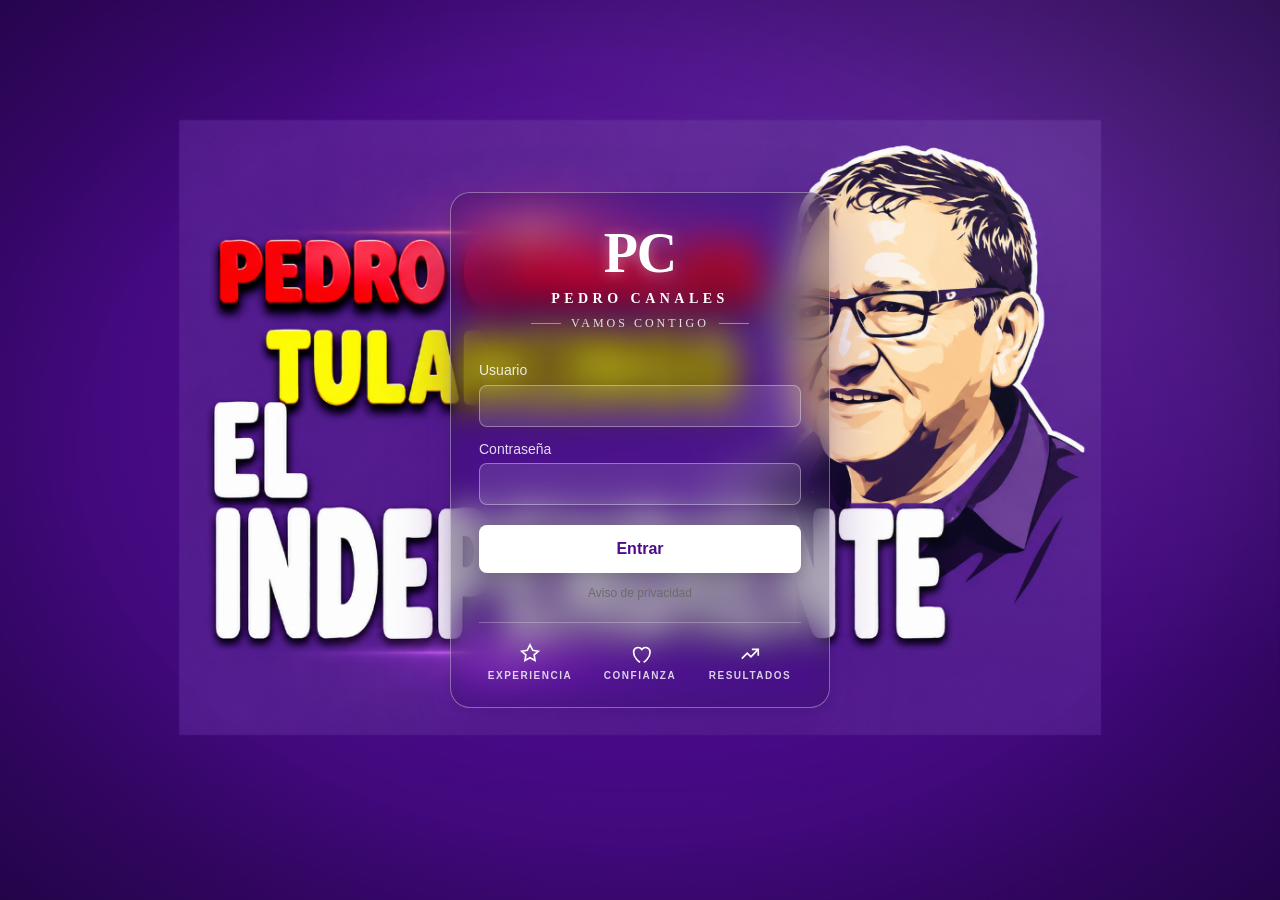
<file: index.html>
<!DOCTYPE html>
<html lang="es">
<head>
  <meta charset="UTF-8">
  <meta name="viewport" content="width=device-width, initial-scale=1.0">
  <meta name="theme-color" content="#4B0B8A">
  <link rel="manifest" href="manifest.webmanifest">
  <link rel="icon" type="image/svg+xml" href="assets/img/icon-192.svg">
  <link rel="apple-touch-icon" href="assets/img/icon-192.svg">
  <title>RBD — Iniciar sesión · Pedro Canales</title>
  <link rel="stylesheet" href="css/styles.css">
  <!-- Vista previa al compartir el link (WhatsApp / Facebook / Telegram) -->
  <meta property="og:type" content="website">
  <meta property="og:site_name" content="RBD Pedro Canales">
  <meta property="og:title" content="RBD — Pedro Canales · Tulancingo">
  <meta property="og:description" content="Registro Básico de Datos — Pedro Canales, El Independiente · Tulancingo de Bravo.">
  <meta property="og:image" content="https://marcorepositorioprueba.github.io/PedroCanalesRBD/assets/img/og-image.jpg">
  <meta property="og:url" content="https://marcorepositorioprueba.github.io/PedroCanalesRBD/">
  <meta name="twitter:card" content="summary_large_image">
  <meta name="twitter:title" content="RBD — Pedro Canales · Tulancingo">
  <meta name="twitter:image" content="https://marcorepositorioprueba.github.io/PedroCanalesRBD/assets/img/og-image.jpg">
</head>
<body class="login-body">
  <main class="login-card">
    <div class="login-brand">
      <div class="monogram">PC</div>
      <div class="name">Pedro Canales</div>
      <div class="tagline">Vamos Contigo</div>
    </div>
    <form id="frm-login">
      <label>Usuario
        <input type="text" id="usuario" autocomplete="username" required>
      </label>
      <label>Contraseña
        <input type="password" id="password" autocomplete="current-password" required>
      </label>
      <button type="submit" id="btn-login">Entrar</button>
      <div id="login-error" class="error" hidden></div>
    </form>
    <p style="text-align:center;font-size:12px;color:var(--muted);margin-top:12px;">
      <a href="aviso-privacidad.html" target="_blank" style="color:var(--muted);">Aviso de privacidad</a>
    </p>
    <div class="login-pillars">
      <div class="pillar">
        <svg width="22" height="22" viewBox="0 0 24 24" fill="none" stroke="currentColor" stroke-width="1.8">
          <path d="M12 2l3 6 6 1-4.5 4 1 6L12 16l-5.5 3 1-6L3 9l6-1z"/>
        </svg>
        Experiencia
      </div>
      <div class="pillar">
        <svg width="22" height="22" viewBox="0 0 24 24" fill="none" stroke="currentColor" stroke-width="1.8">
          <path d="M12 21s-7-4.5-7-11a5 5 0 0 1 9-3 5 5 0 0 1 9 3c0 6.5-7 11-7 11"/>
        </svg>
        Confianza
      </div>
      <div class="pillar">
        <svg width="22" height="22" viewBox="0 0 24 24" fill="none" stroke="currentColor" stroke-width="1.8">
          <polyline points="3 17 9 11 13 15 21 7"/>
          <polyline points="14 7 21 7 21 14"/>
        </svg>
        Resultados
      </div>
    </div>
  </main>

  <script src="js/config.js"></script>
  <script src="js/ui.js"></script>
  <script src="js/api.js"></script>
  <script src="js/auth.js"></script>
  <script>
    // Siempre mostrar el formulario. Si ya hay sesión, el usuario puede hacer logout desde la app.
    try {
      const raw = localStorage.getItem('pc_session_v1');
      if (raw) {
        const s = JSON.parse(raw);
        const tokenOk = s && s.token && /^[0-9a-f]{32}$/i.test(s.token);
        if (!tokenOk) {
          localStorage.removeItem('pc_session_v1');
        }
      }
    } catch (_) {
      localStorage.removeItem('pc_session_v1');
    }

    document.getElementById('frm-login').addEventListener('submit', async (e) => {
      e.preventDefault();
      const btn = document.getElementById('btn-login');
      const err = document.getElementById('login-error');
      err.hidden = true;
      UI.loading(btn, true);
      try {
        const u = document.getElementById('usuario').value.trim();
        const p = document.getElementById('password').value;
        await Auth.login(u, p);
        window.location.replace('app.html');
      } catch (ex) {
        err.textContent = ex.message;
        err.hidden = false;
      } finally {
        UI.loading(btn, false);
      }
    });

    // PWA: registrar service worker
    if ('serviceWorker' in navigator) {
      window.addEventListener('load', () => {
        navigator.serviceWorker.register('sw.js').catch(() => {});
      });
    }
  </script>
</body>
</html>
</file>
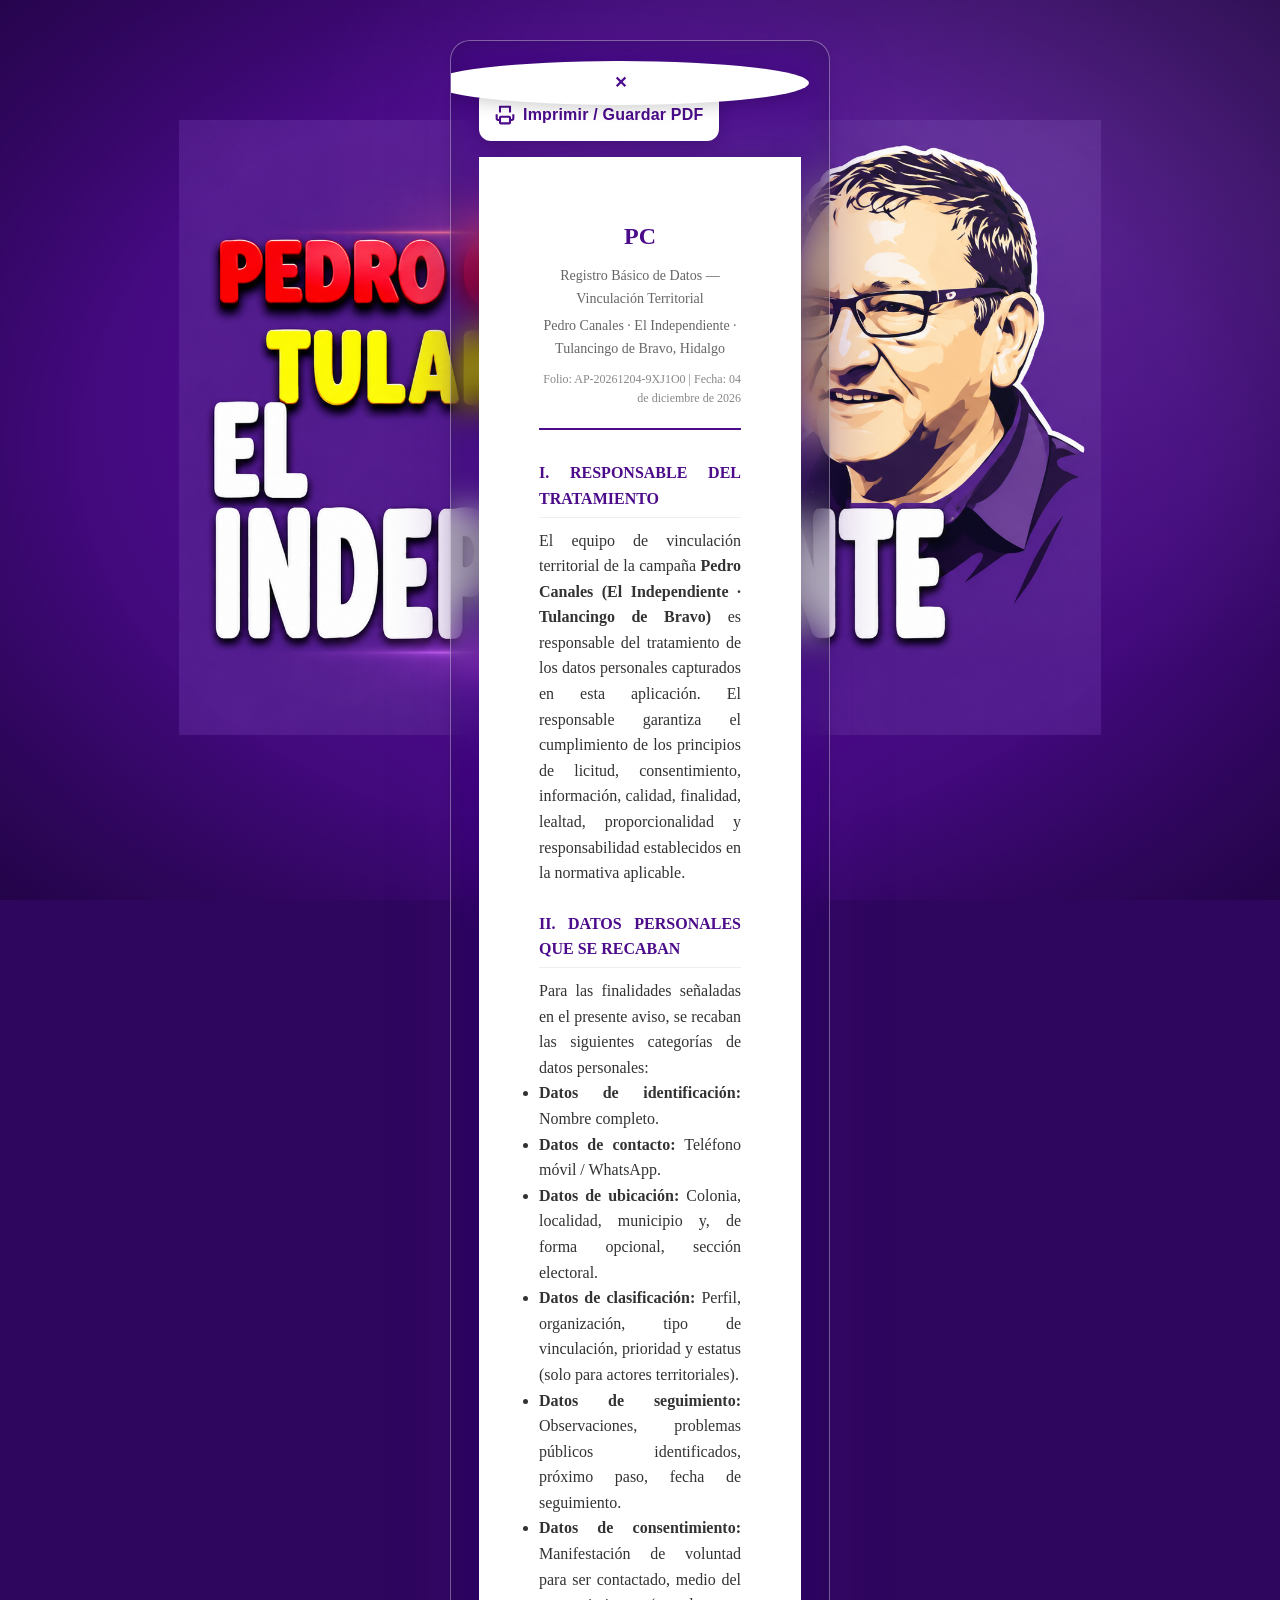
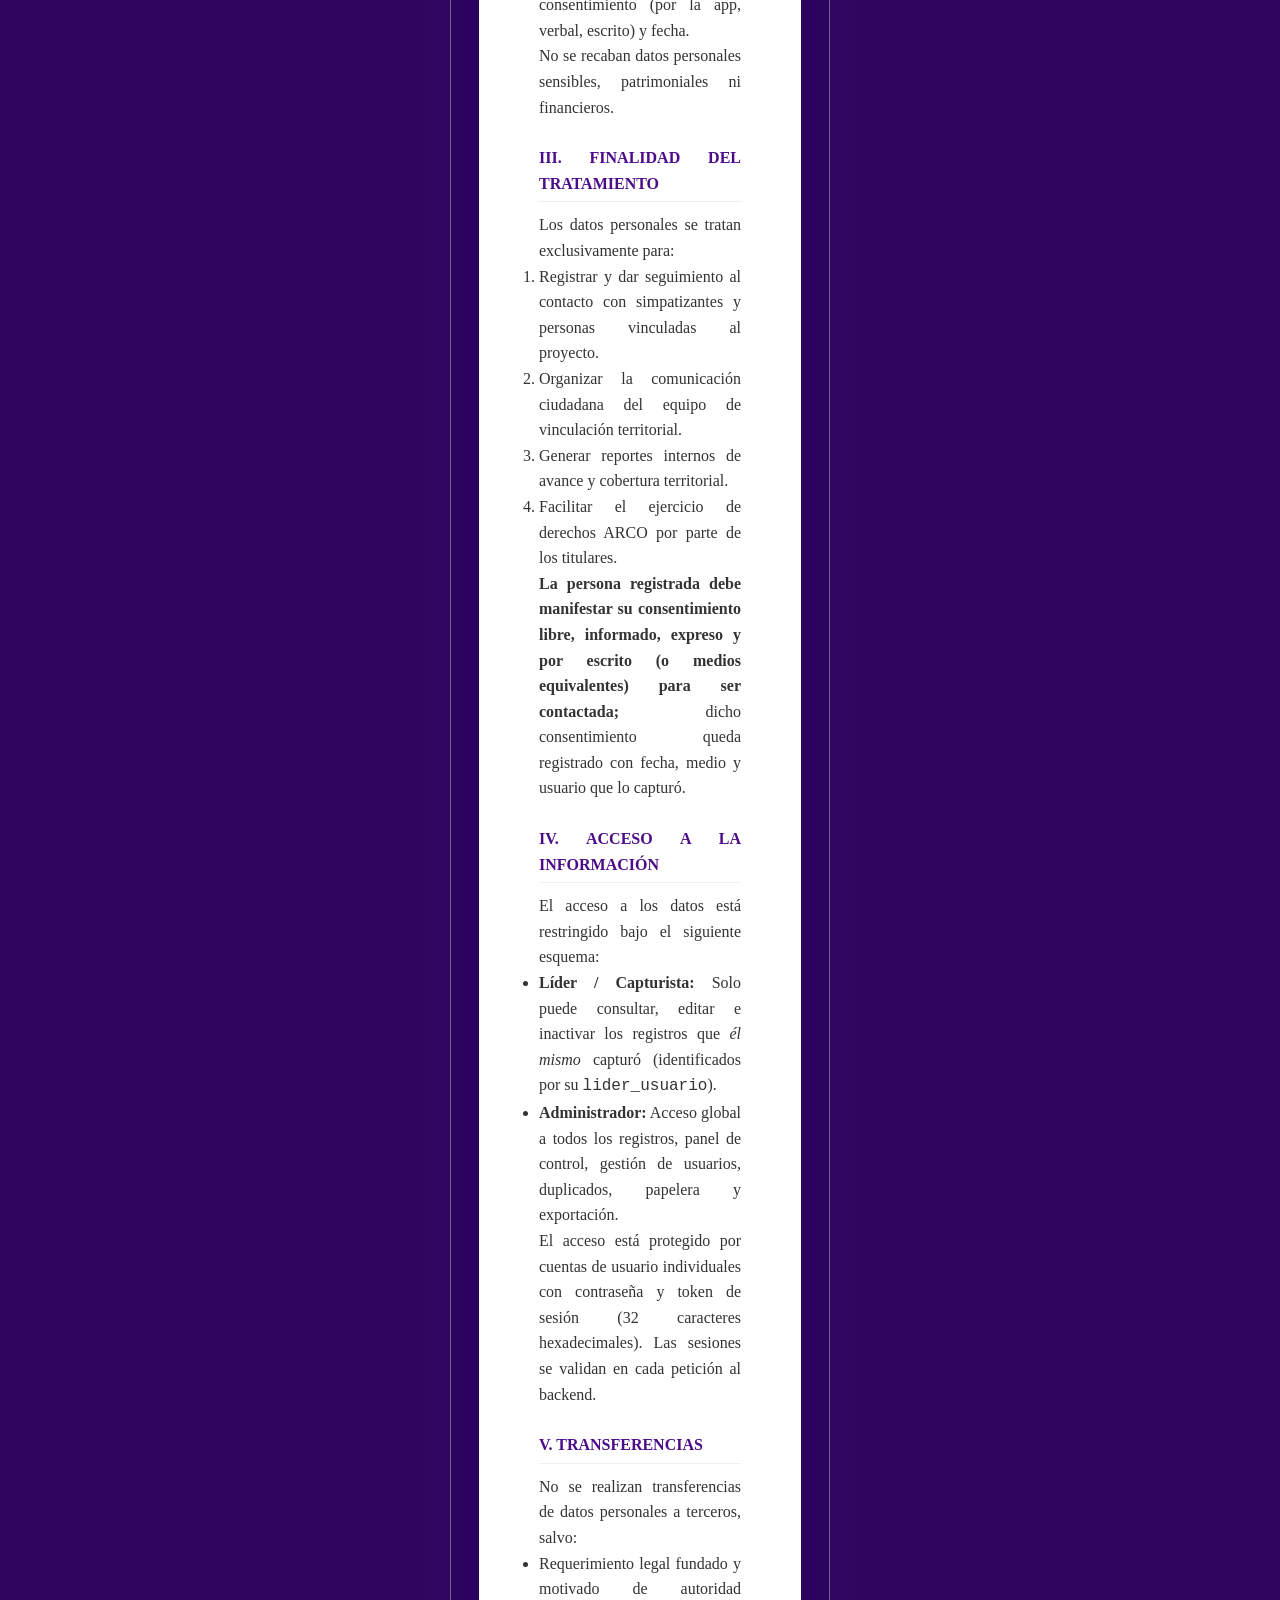
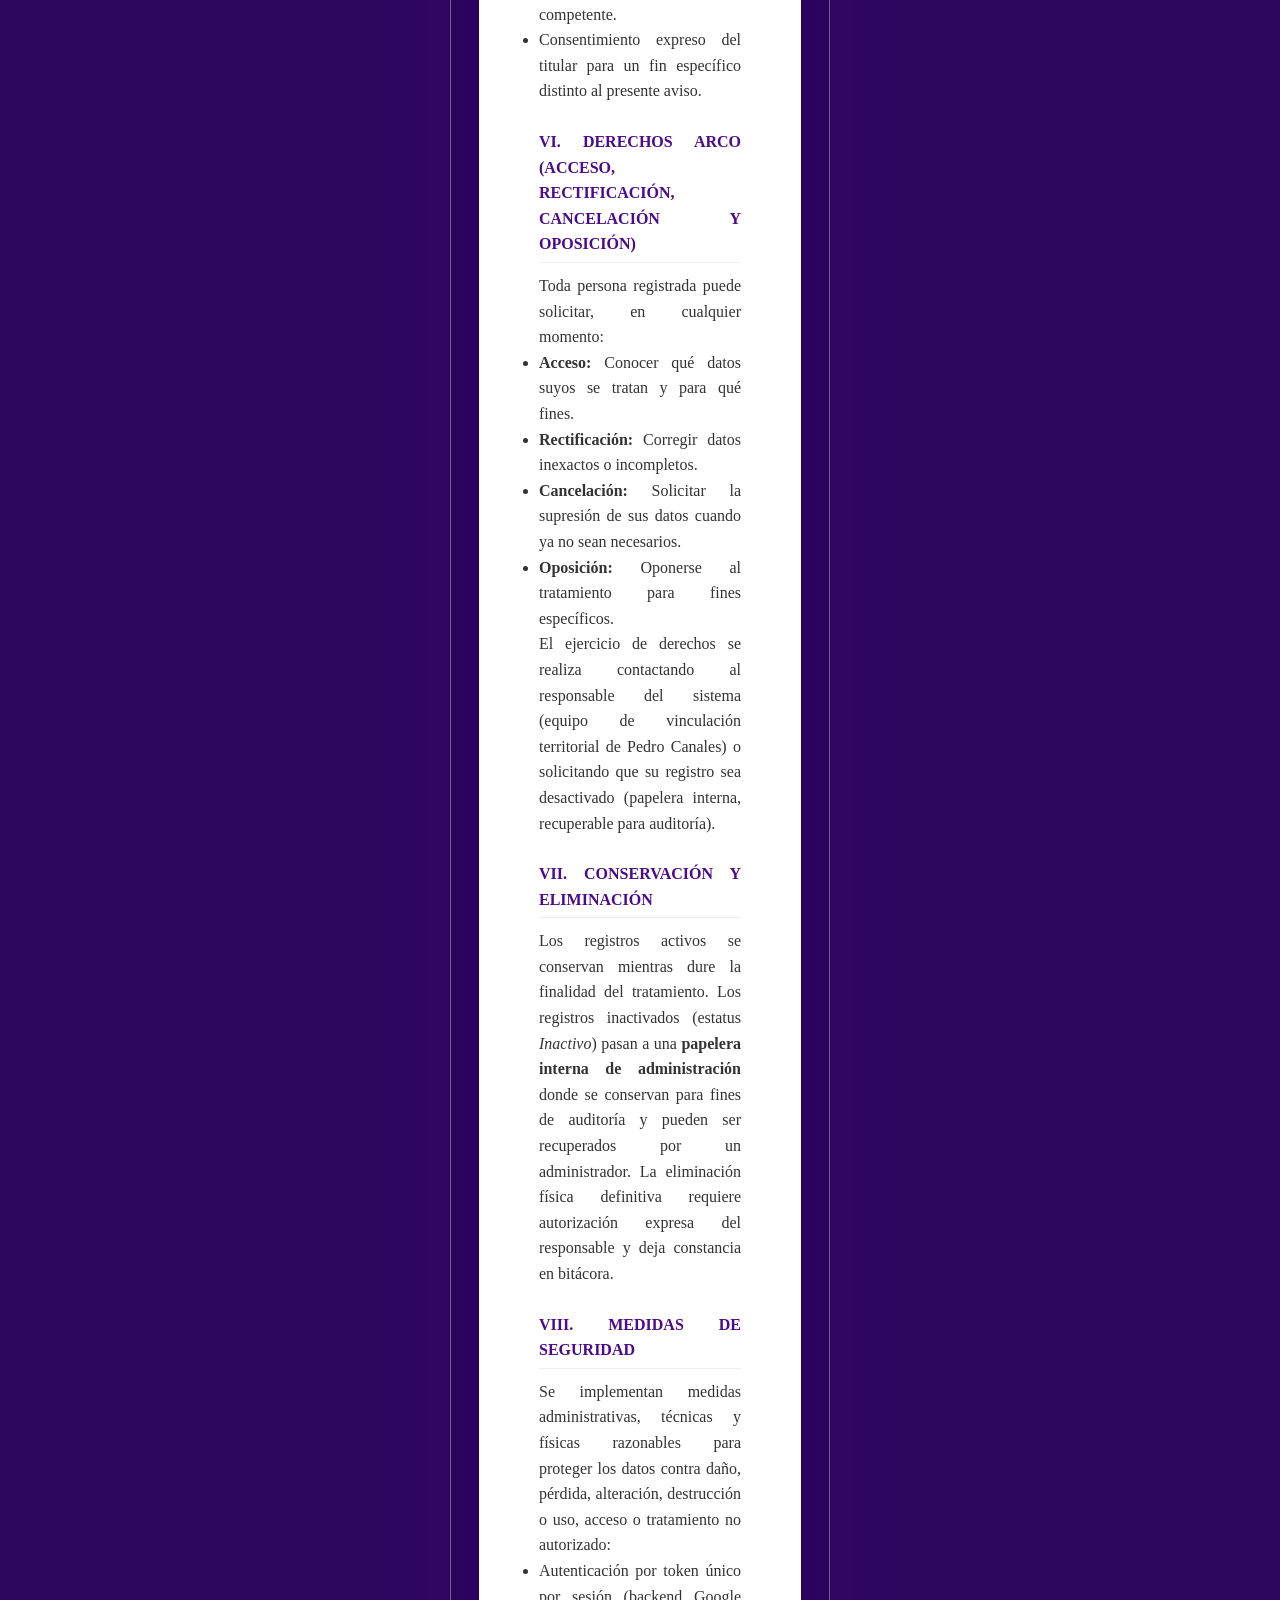
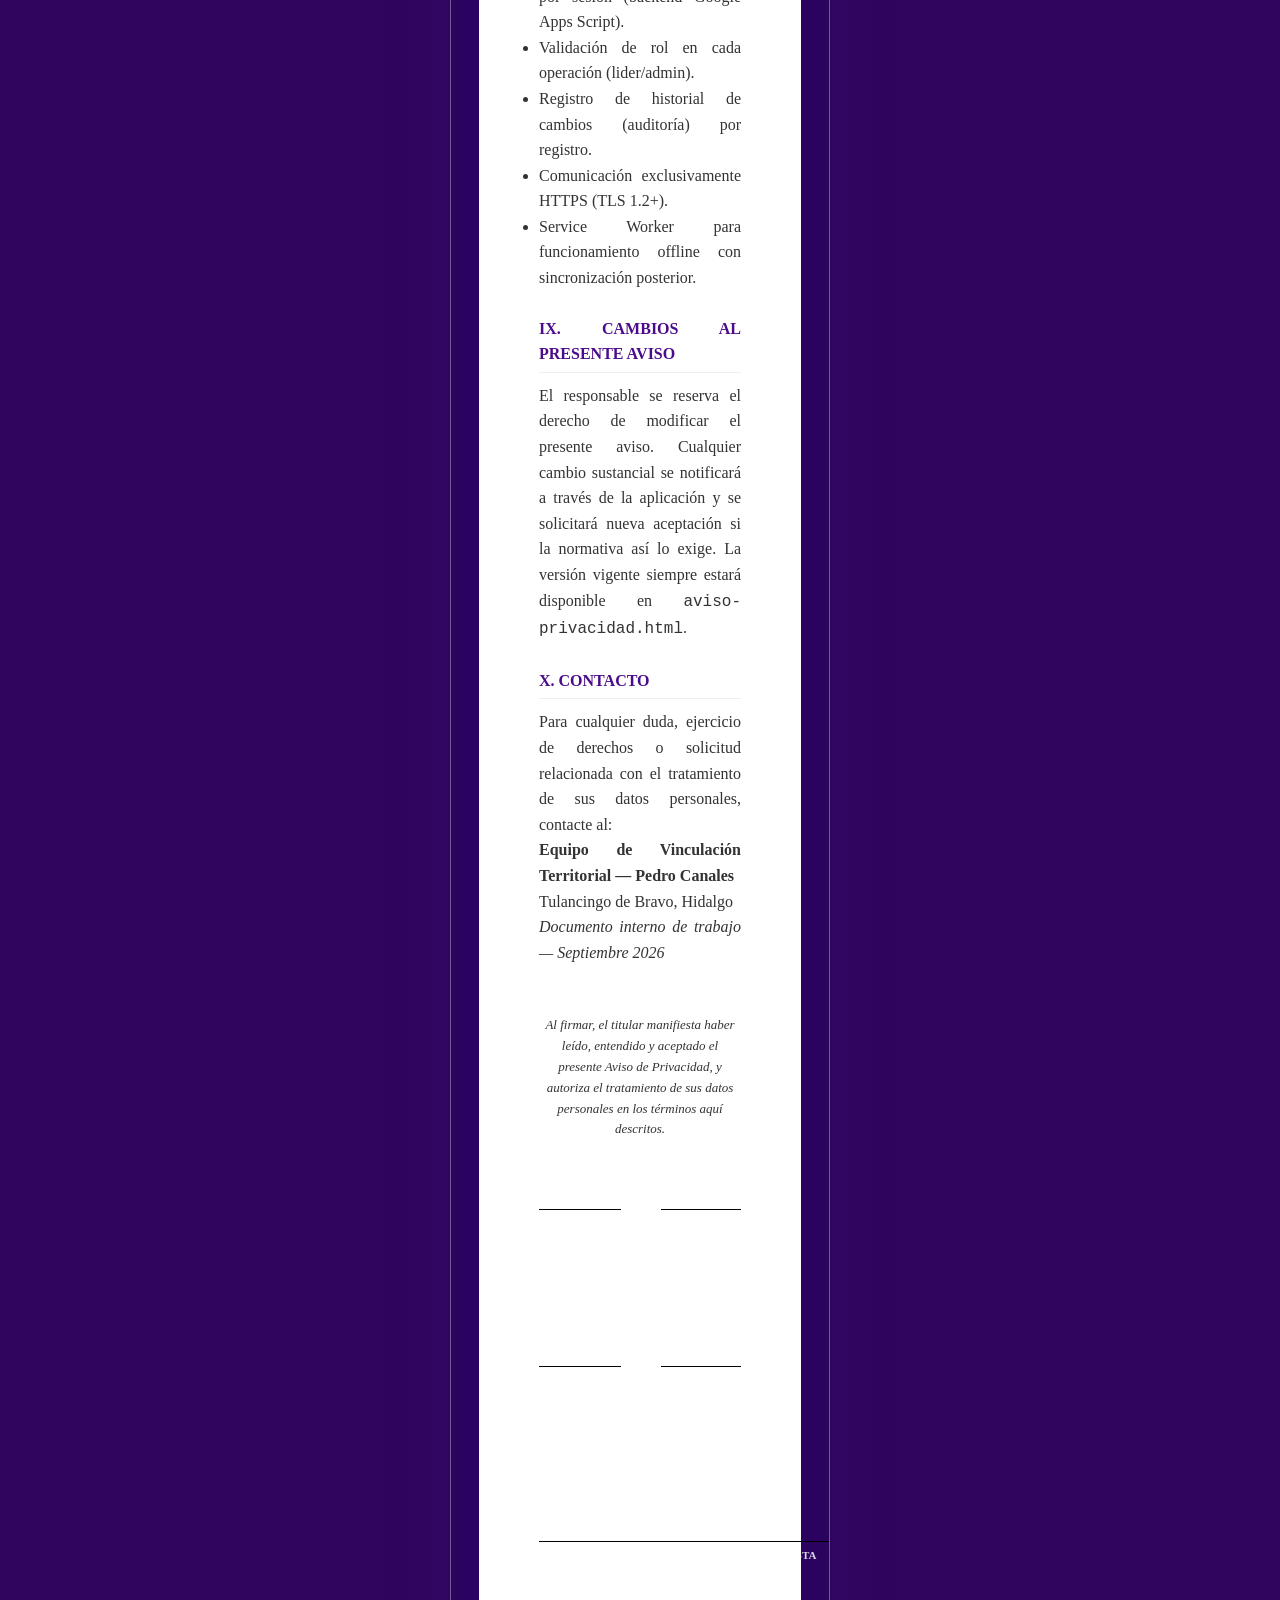
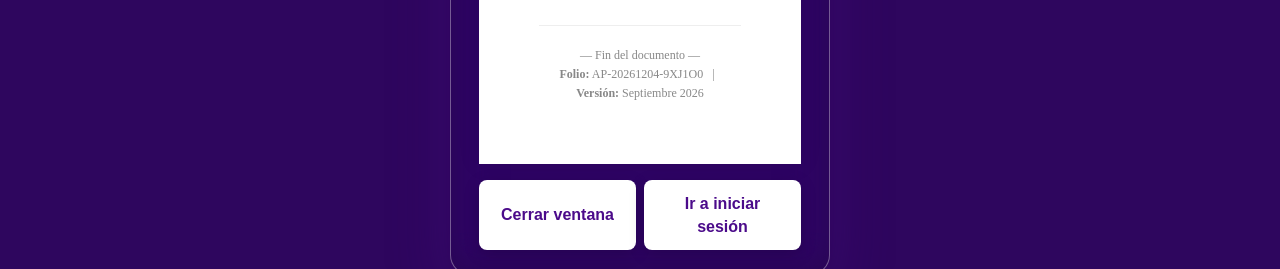
<file: aviso-privacidad.html>
<!DOCTYPE html>
<html lang="es">
<head>
  <meta charset="UTF-8">
  <meta name="viewport" content="width=device-width, initial-scale=1.0">
  <meta name="theme-color" content="#4B0B8A">
  <title>Aviso de Privacidad · RBD Pedro Canales</title>
  <link rel="icon" type="image/svg+xml" href="assets/img/icon-192.svg">
  <link rel="stylesheet" href="css/styles.css">
</head>
<body class="login-body">
  <main class="login-card" style="max-width:720px; position: relative;">
    <button type="button" class="btn-close-sheet" onclick="window.close()" title="Cerrar ventana">✕</button>
    <div class="no-print" style="text-align:right;margin-bottom:16px;">
      <button type="button" id="btn-imprimir-aviso" class="btn-primary-lg" style="width:auto;min-width:200px;">
        <svg viewBox="0 0 24 24" fill="none" stroke="currentColor" stroke-width="2.5" width="20" height="20"><path d="M6 9V2h12v7"/><path d="M6 18H4a2 2 0 0 1-2-2v-5"/><path d="M18 18h2a2 2 0 0 0 2-2v-5"/><rect x="6" y="14" width="12" height="8" rx="1"/></svg>
        <span>Imprimir / Guardar PDF</span>
      </button>
    </div>

    <article class="carta-formal" aria-label="Aviso de Privacidad - Versión para impresión">
      <!-- MEMBRETE -->
      <header class="carta-membrete">
        <div class="logo">PC</div>
        <h1>AVISO DE PRIVACIDAD</h1>
        <p class="membrete-sub">Registro Básico de Datos — Vinculación Territorial</p>
        <p class="membrete-sub">Pedro Canales · El Independiente · Tulancingo de Bravo, Hidalgo</p>
        <div class="folio-fecha" id="folio-fecha"></div>
      </header>

      <!-- CUERPO CON NUMERACIÓN ROMANA -->
      <div class="carta-cuerpo">
        <section>
          <h2>I. RESPONSABLE DEL TRATAMIENTO</h2>
          <p>El equipo de vinculación territorial de la campaña <strong>Pedro Canales (El Independiente · Tulancingo de Bravo)</strong> es responsable del tratamiento de los datos personales capturados en esta aplicación. El responsable garantiza el cumplimiento de los principios de licitud, consentimiento, información, calidad, finalidad, lealtad, proporcionalidad y responsabilidad establecidos en la normativa aplicable.</p>
        </section>

        <section>
          <h2>II. DATOS PERSONALES QUE SE RECABAN</h2>
          <p>Para las finalidades señaladas en el presente aviso, se recaban las siguientes categorías de datos personales:</p>
          <ul>
            <li><strong>Datos de identificación:</strong> Nombre completo.</li>
            <li><strong>Datos de contacto:</strong> Teléfono móvil / WhatsApp.</li>
            <li><strong>Datos de ubicación:</strong> Colonia, localidad, municipio y, de forma opcional, sección electoral.</li>
            <li><strong>Datos de clasificación:</strong> Perfil, organización, tipo de vinculación, prioridad y estatus (solo para actores territoriales).</li>
            <li><strong>Datos de seguimiento:</strong> Observaciones, problemas públicos identificados, próximo paso, fecha de seguimiento.</li>
            <li><strong>Datos de consentimiento:</strong> Manifestación de voluntad para ser contactado, medio del consentimiento (por la app, verbal, escrito) y fecha.</li>
          </ul>
          <p>No se recaban datos personales sensibles, patrimoniales ni financieros.</p>
        </section>

        <section>
          <h2>III. FINALIDAD DEL TRATAMIENTO</h2>
          <p>Los datos personales se tratan exclusivamente para:</p>
          <ol>
            <li>Registrar y dar seguimiento al contacto con simpatizantes y personas vinculadas al proyecto.</li>
            <li>Organizar la comunicación ciudadana del equipo de vinculación territorial.</li>
            <li>Generar reportes internos de avance y cobertura territorial.</li>
            <li>Facilitar el ejercicio de derechos ARCO por parte de los titulares.</li>
          </ol>
          <p><strong>La persona registrada debe manifestar su consentimiento libre, informado, expreso y por escrito (o medios equivalentes) para ser contactada;</strong> dicho consentimiento queda registrado con fecha, medio y usuario que lo capturó.</p>
        </section>

        <section>
          <h2>IV. ACCESO A LA INFORMACIÓN</h2>
          <p>El acceso a los datos está restringido bajo el siguiente esquema:</p>
          <ul>
            <li><strong>Líder / Capturista:</strong> Solo puede consultar, editar e inactivar los registros que <em>él mismo</em> capturó (identificados por su <code>lider_usuario</code>).</li>
            <li><strong>Administrador:</strong> Acceso global a todos los registros, panel de control, gestión de usuarios, duplicados, papelera y exportación.</li>
          </ul>
          <p>El acceso está protegido por cuentas de usuario individuales con contraseña y token de sesión (32 caracteres hexadecimales). Las sesiones se validan en cada petición al backend.</p>
        </section>

        <section>
          <h2>V. TRANSFERENCIAS</h2>
          <p>No se realizan transferencias de datos personales a terceros, salvo:</p>
          <ul>
            <li>Requerimiento legal fundado y motivado de autoridad competente.</li>
            <li>Consentimiento expreso del titular para un fin específico distinto al presente aviso.</li>
          </ul>
        </section>
        <div class="page-break"></div>
        <section>
          <h2>VI. DERECHOS ARCO (ACCESO, RECTIFICACIÓN, CANCELACIÓN Y OPOSICIÓN)</h2>
          <p>Toda persona registrada puede solicitar, en cualquier momento:</p>
          <ul>
            <li><strong>Acceso:</strong> Conocer qué datos suyos se tratan y para qué fines.</li>
            <li><strong>Rectificación:</strong> Corregir datos inexactos o incompletos.</li>
            <li><strong>Cancelación:</strong> Solicitar la supresión de sus datos cuando ya no sean necesarios.</li>
            <li><strong>Oposición:</strong> Oponerse al tratamiento para fines específicos.</li>
          </ul>
          <p>El ejercicio de derechos se realiza contactando al responsable del sistema (equipo de vinculación territorial de Pedro Canales) o solicitando que su registro sea desactivado (papelera interna, recuperable para auditoría).</p>
        </section>

        <section>
          <h2>VII. CONSERVACIÓN Y ELIMINACIÓN</h2>
          <p>Los registros activos se conservan mientras dure la finalidad del tratamiento. Los registros inactivados (estatus <em>Inactivo</em>) pasan a una <strong>papelera interna de administración</strong> donde se conservan para fines de auditoría y pueden ser recuperados por un administrador. La eliminación física definitiva requiere autorización expresa del responsable y deja constancia en bitácora.</p>
        </section>

        <section>
          <h2>VIII. MEDIDAS DE SEGURIDAD</h2>
          <p>Se implementan medidas administrativas, técnicas y físicas razonables para proteger los datos contra daño, pérdida, alteración, destrucción o uso, acceso o tratamiento no autorizado:</p>
          <ul>
            <li>Autenticación por token único por sesión (backend Google Apps Script).</li>
            <li>Validación de rol en cada operación (lider/admin).</li>
            <li>Registro de historial de cambios (auditoría) por registro.</li>
            <li>Comunicación exclusivamente HTTPS (TLS 1.2+).</li>
            <li>Service Worker para funcionamiento offline con sincronización posterior.</li>
          </ul>
        </section>

        <section>
          <h2>IX. CAMBIOS AL PRESENTE AVISO</h2>
          <p>El responsable se reserva el derecho de modificar el presente aviso. Cualquier cambio sustancial se notificará a través de la aplicación y se solicitará nueva aceptación si la normativa así lo exige. La versión vigente siempre estará disponible en <code>aviso-privacidad.html</code>.</p>
        </section>

        <section>
          <h2>X. CONTACTO</h2>
          <p>Para cualquier duda, ejercicio de derechos o solicitud relacionada con el tratamiento de sus datos personales, contacte al:</p>
          <p><strong>Equipo de Vinculación Territorial — Pedro Canales</strong><br>
          Tulancingo de Bravo, Hidalgo<br>
          <em>Documento interno de trabajo — Septiembre 2026</em></p>
        </section>
      </div>

      <!-- BLOQUE DE FIRMA -->
      <footer class="carta-firma">
        <p class="firma-intro">Al firmar, el titular manifiesta haber leído, entendido y aceptado el presente Aviso de Privacidad, y autoriza el tratamiento de sus datos personales en los términos aquí descritos.</p>

        <div class="firma-campos">
          <div class="firma-grupo">
            <div class="linea" id="linea-nombre"></div>
            <label>NOMBRE COMPLETO (LETRA DE MOLDE)</label>
          </div>
          <div class="firma-grupo">
            <div class="linea" id="linea-firma"></div>
            <label>FIRMA</label>
          </div>
          <div class="firma-grupo">
            <div class="linea" id="linea-fecha"></div>
            <label>FECHA (DD/MM/AAAA)</label>
          </div>
          <div class="firma-grupo">
            <div class="linea" id="linea-huella"></div>
            <label>HUELLA DIGITAL (PULGAR DERECHO) — OPCIONAL</label>
          </div>
        </div>

        <div class="firma-testigo">
          <div class="linea" id="linea-testigo"></div>
          <label>NOMBRE Y FIRMA DEL TESTIGO / CAPTURISTA</label>
        </div>
      </footer>

      <div class="carta-pie">
        <p>— Fin del documento —</p>
        <p><strong>Folio:</strong> <span id="folio-documento"></span> &nbsp; | &nbsp; <strong>Versión:</strong> Septiembre 2026</p>
      </div>
    </article>

    <div class="no-print post-save" style="margin-top:16px;">
      <button type="button" class="ghost" onclick="window.close()" style="min-height:44px;">Cerrar ventana</button>
      <button type="button" class="ghost" onclick="location.href='index.html'" style="min-height:44px;">Ir a iniciar sesión</button>
    </div>
  </main>

  <script>
    // Generar folio y fecha automáticos
    (function() {
      const ahora = new Date();
      const folio = 'AP-' + ahora.getFullYear() + String(ahora.getMonth()+1).padStart(2,'0') + String(ahora.getDate()).padStart(2,'0') + '-' + Math.random().toString(36).substring(2,8).toUpperCase();
      const fechaFormateada = ahora.toLocaleDateString('es-MX', { day: '2-digit', month: 'long', year: 'numeric' });
      const fechaCorta = ahora.toLocaleDateString('es-MX', { day: '2-digit', month: '2-digit', year: 'numeric' });

      document.getElementById('folio-fecha').textContent = 'Folio: ' + folio + '  |  Fecha: ' + fechaFormateada;
      document.getElementById('folio-documento').textContent = folio;
      document.getElementById('linea-fecha').setAttribute('data-fecha', fechaCorta);
      // Placeholder visual para la línea de fecha
      document.getElementById('linea-fecha').title = 'Escribir: ' + fechaCorta;
    })();

    // Botón imprimir
    document.getElementById('btn-imprimir-aviso').addEventListener('click', () => window.print());

    // Si viene de index.html con ?print=1, auto-imprimir
    (function() {
      const params = new URLSearchParams(location.search);
      if (params.get('print') === '1') {
        // Pequeño delay para que renderice fuentes
        setTimeout(() => window.print(), 300);
      }
    })();
  </script>
</body>
</html>
</file>
<file: css/styles.css>
/* styles.css — RBD (Registro Básico de Datos) · Paleta morado Pedro Canales */
* { box-sizing: border-box; margin: 0; padding: 0; }
:root {
  /* Paleta principal — morado */
  --primary: #4B0B8A;
  --primary-dark: #2E065E;
  --primary-light: #6B2BB5;
  --vino-acento: #8A4BD0;
  --bg: #FFFFFF;
  --bg-deco: #F5F0FB;
  --card: #ffffff;
  --text: #1A1A1A;
  --muted: #6B6B6B;
  --border: #E5DCEF;

  /* Semánticos */
  --danger: #B33A3A;
  --success: #2E7D5B;
  --warn: #C8923A;

  /* Prioridad */
  --prio-alta: #4B0B8A;     /* morado fuerte */
  --prio-media: #C8923A;    /* ámbar */
  --prio-baja: #9A9A9A;     /* gris */

  /* Estatus */
  --est-pendiente: #9A9A9A;
  --est-seguimiento: #C8923A;
  --est-contactado: #6B2BB5;
  --est-compromiso: #4B0B8A;
  --est-cerrado: #2E7D5B;
  --est-inactivo: #6B6B6B;   /* gris neutro: "no contar" */
}
html, body { height: 100%; }
body {
  font-family: -apple-system, BlinkMacSystemFont, "Segoe UI", Roboto, "Helvetica Neue", Arial, sans-serif;
  background: var(--bg); color: var(--text);
  font-size: 16px; line-height: 1.45;
}
/* Serif para branding (logo "TA", títulos de marca) */
.font-brand {
  font-family: "Georgia", "Playfair Display", "Times New Roman", serif;
  font-weight: 600;
  letter-spacing: 0.05em;
}
a { color: var(--primary); text-decoration: none; }
button {
  font: inherit; cursor: pointer; border: 0; border-radius: 8px;
  padding: 12px 16px; min-height: 44px;
  background: var(--primary); color: white;
}
button:hover { background: var(--primary-dark); }
button.ghost { background: transparent; color: var(--primary); }
button.danger { background: var(--danger); }
input, select, textarea {
  font: inherit; width: 100%; padding: 10px 12px;
  border: 1px solid var(--border); border-radius: 8px; background: white;
}
label { display: block; margin-bottom: 12px; font-size: 14px; color: var(--muted); }
label input, label select, label textarea { margin-top: 4px; color: var(--text); }

/* LOGIN — foto Pedro Canales al 70% sobre degradado morado */
.login-body {
  display: flex;
  align-items: center;
  justify-content: center;
  min-height: 100vh;
  background: #2E065E;
  padding: 40px 20px;
  position: relative;
  overflow: hidden;
}
.login-body::before {
  content: "";
  position: absolute;
  inset: 0;
  background:
    url('../assets/img/login-bg.png') center 42% / 72% auto no-repeat,
    radial-gradient(ellipse at 50% 45%, #5B17A8 0%, #4B0B8A 45%, #2E065E 100%);
  z-index: 0;
  animation: kenburns 16s ease-in-out infinite alternate;
  will-change: transform;
}
.login-body::after {
  content: "";
  position: absolute;
  inset: 0;
  background:
    radial-gradient(ellipse at 80% 20%, rgba(255,255,255,0.10) 0%, transparent 50%),
    radial-gradient(ellipse at center, transparent 62%, rgba(20, 2, 40, 0.38) 100%);
  pointer-events: none;
  z-index: 0;
}
@keyframes kenburns {
  0%   { transform: scale(1.00) translate(0, 0); }
  50%  { transform: scale(1.08) translate(-1%, -1%); }
  100% { transform: scale(1.03) translate(1%, 1%); }
}
@media (prefers-reduced-motion: reduce) {
  .login-body::before { animation: none; }
}
.login-card {
  background: rgba(30, 10, 62, 0.35);
  backdrop-filter: blur(18px) saturate(140%);
  -webkit-backdrop-filter: blur(18px) saturate(140%);
  padding: 32px 28px 24px;
  border-radius: 20px;
  width: min(380px, 92vw);
  box-shadow: 0 20px 60px rgba(75, 11, 138, 0.35),
              0 4px 12px rgba(0,0,0,0.10);
  position: relative;
  z-index: 1;
  border: 1px solid rgba(255, 255, 255, 0.35);
  margin: auto;
  overflow: hidden;
  animation: card-aura 7s ease-in-out infinite;
}
/* Destello que recorre la tarjeta + aura morada pulsante */
.login-card::before {
  content: "";
  position: absolute;
  inset: -20% -60%;
  background: linear-gradient(115deg, transparent 38%, rgba(255,255,255,0.28) 50%, transparent 62%);
  transform: translateX(-120%);
  animation: card-brillo 7s ease-in-out infinite;
  pointer-events: none;
  z-index: 0;
}
@keyframes card-brillo {
  0%, 55%   { transform: translateX(-120%); }
  80%, 100% { transform: translateX(120%); }
}
@keyframes card-aura {
  0%, 55% {
    box-shadow: 0 20px 60px rgba(75, 11, 138, 0.25),
                0 4px 12px rgba(0,0,0,0.06),
                0 0 28px 2px rgba(138, 75, 208, 0.18);
  }
  75% {
    box-shadow: 0 20px 60px rgba(75, 11, 138, 0.25),
                0 4px 12px rgba(0,0,0,0.06),
                0 0 46px 8px rgba(138, 75, 208, 0.38);
  }
  100% {
    box-shadow: 0 20px 60px rgba(75, 11, 138, 0.25),
                0 4px 12px rgba(0,0,0,0.06),
                0 0 28px 2px rgba(138, 75, 208, 0.18);
  }
}
@media (prefers-reduced-motion: reduce) {
  .login-card, .login-card::before { animation: none; }
}
.login-brand {
  text-align: center;
  margin-bottom: 28px;
}
.login-brand .monogram {
  display: inline-block;
  font-family: "Georgia", "Playfair Display", serif;
  font-size: 56px;
  font-weight: 700;
  color: #ffffff;
  line-height: 1;
  letter-spacing: -0.02em;
  margin-bottom: 8px;
  text-shadow: 0 2px 14px rgba(255, 255, 255, 0.35);
}
.login-brand .name {
  font-family: "Georgia", "Playfair Display", serif;
  font-size: 14px;
  font-weight: 600;
  color: #ffffff;
  letter-spacing: 0.32em;
  text-transform: uppercase;
  margin-bottom: 6px;
}
.login-brand .tagline {
  display: flex; align-items: center; justify-content: center;
  gap: 10px;
  font-family: "Georgia", serif;
  font-size: 12px;
  letter-spacing: 0.25em;
  color: rgba(255, 255, 255, 0.85);
  text-transform: uppercase;
}
.login-brand .tagline::before,
.login-brand .tagline::after {
  content: "";
  flex: 0 0 30px;
  height: 1px;
  background: rgba(255, 255, 255, 0.85);
  opacity: 0.5;
}
.login-card h1 { display: none; } /* oculto, branding está en .login-brand */
.login-card .sub {
  display: none; /* oculto, branding está en .login-brand */
}
.login-card label { color: rgba(255, 255, 255, 0.85); }
.login-card input {
  background: rgba(255, 255, 255, 0.12);
  border: 1px solid rgba(255, 255, 255, 0.35);
  color: #ffffff;
}
.login-card input::placeholder { color: rgba(255, 255, 255, 0.5); }
.login-card input:focus {
  background: rgba(255, 255, 255, 0.18);
  border-color: rgba(255, 255, 255, 0.6);
}
.login-card input:-webkit-autofill {
  -webkit-text-fill-color: #ffffff;
  -webkit-box-shadow: 0 0 0 1000px rgba(30, 10, 62, 0.6) inset;
}
.login-card button {
  width: 100%;
  background: #ffffff;
  color: var(--primary);
  font-weight: 700;
  box-shadow: 0 4px 16px rgba(0, 0, 0, 0.18);
}
.login-card button:hover { background: rgba(255, 255, 255, 0.88); }
.error { color: #ffb0c4; margin-top: 12px; font-size: 14px; }

/* 3 pilares decorativos */
.login-pillars {
  display: grid;
  grid-template-columns: repeat(3, 1fr);
  gap: 8px;
  margin-top: 20px;
  padding-top: 20px;
  border-top: 1px solid rgba(255, 255, 255, 0.25);
}
.login-pillars .pillar {
  text-align: center;
  font-size: 10px;
  letter-spacing: 0.15em;
  text-transform: uppercase;
  color: rgba(255, 255, 255, 0.8);
  font-weight: 600;
}
.login-pillars .pillar svg {
  display: block; margin: 0 auto 4px;
  color: #ffffff;
}

/* APP SHELL */
.app-header {
  position: sticky; top: 0; z-index: 5;
  background: white; border-bottom: 1px solid var(--border);
  padding: 12px 16px; display: flex; align-items: center; justify-content: space-between;
  box-shadow: 0 1px 3px rgba(75, 11, 138, 0.04);
}
.hdr-left { display: flex; align-items: center; gap: 12px; }
.hdr-logo {
  width: 44px; height: 44px; border-radius: 10px;
  background: linear-gradient(135deg, var(--primary), var(--primary-light));
  color: white; font-weight: 700;
  font-family: "Georgia", "Playfair Display", serif;
  font-size: 18px;
  display: grid; place-items: center;
  box-shadow: 0 2px 8px rgba(75, 11, 138, 0.25);
  letter-spacing: -0.02em;
}
.hdr-title {
  font-family: "Georgia", "Playfair Display", serif;
  font-size: 16px; font-weight: 600; color: var(--primary);
  line-height: 1.2; letter-spacing: 0.01em;
}
.hdr-user {
  display: flex; align-items: center; gap: 6px;
  font-size: 12px; color: var(--muted); margin-top: 2px;
}
.hdr-dot {
  width: 8px; height: 8px; border-radius: 50%;
  background: var(--success);
  box-shadow: 0 0 0 3px rgba(46, 125, 91, 0.15);
}
.hdr-logout {
  display: flex; align-items: center; gap: 6px;
  background: var(--bg-deco); color: var(--primary);
  padding: 8px 12px; min-height: 38px;
  border-radius: 8px; font-size: 13px; font-weight: 500;
}
.hdr-logout:hover { background: #F2E4E8; }
.app-main {
  padding: 16px; padding-bottom: 88px;
  max-width: 720px; margin: 0 auto;
  position: relative;
  overflow: hidden;
}
.app-main::before {
  content: "";
  position: absolute;
  inset: 0;
  background: url('../assets/img/app-bg.png') center center / cover no-repeat;
  opacity: 0.10;
  pointer-events: none;
  z-index: 0;
}
.app-main > * {
  position: relative;
  z-index: 1;
}

.section { display: none; }
.section.active { display: block; }

/* NAV INFERIOR */
.bottom-nav {
  position: fixed; bottom: 0; left: 0; right: 0; z-index: 5;
  background: white; border-top: 1px solid var(--border);
  display: grid; grid-template-columns: repeat(4, 1fr);
  padding: 6px 0 env(safe-area-inset-bottom, 6px);
  box-shadow: 0 -2px 8px rgba(75, 11, 138, 0.04);
}
.bottom-nav button {
  background: transparent; color: var(--muted);
  display: flex; flex-direction: column; align-items: center; gap: 2px;
  font-size: 12px; min-height: 56px; padding: 6px;
  border-radius: 0;
}
.bottom-nav button.active {
  color: var(--primary);
  position: relative;
}
.bottom-nav button.active::before {
  content: "";
  position: absolute; top: 0; left: 25%; right: 25%;
  height: 2px; background: var(--primary);
  border-radius: 0 0 2px 2px;
}
.bottom-nav svg { width: 24px; height: 24px; }

/* TARJETAS REGISTRO v2 — Pedro Canales */
.cards { display: grid; gap: 12px; }
.card {
  background: var(--card); border: 1px solid var(--border);
  border-radius: 12px;
  padding: 14px 14px 12px 18px;     /* aire-izq extra para el borde de prioridad */
  position: relative;
  transition: box-shadow .2s, border-color .2s, transform .2s;
  cursor: pointer;
  overflow: hidden;                /* recorta el borde-izq interno */
}
/* Borde-izq color según prioridad (rejilla) */
.card::before {
  content: "";
  position: absolute;
  left: 0; top: 0; bottom: 0;
  width: 4px;
  background: var(--prio-baja);
  transition: width .2s;
}
.card.prio-borde-alta::before  { background: var(--prio-alta);  width: 5px; }
.card.prio-borde-media::before { background: var(--prio-media); width: 4px; }
.card.prio-borde-baja::before  { background: var(--prio-baja);  width: 3px; }

.card:hover {
  border-color: var(--vino-acento);
  box-shadow: 0 6px 18px rgba(75, 11, 138, 0.10);
  transform: translateY(-1px);
}
.card:hover::before { width: 7px; }

/* Header: avatar + nombre + geo */
.card-head {
  display: flex; align-items: center; gap: 12px;
  margin-bottom: 10px;
}
.card-avatar {
  flex: 0 0 auto;
  width: 44px; height: 44px;
  border-radius: 50%;
  background: linear-gradient(135deg, var(--primary) 0%, var(--primary-light) 100%);
  color: white;
  font-family: "Georgia", "Playfair Display", serif;
  font-size: 16px; font-weight: 700;
  display: grid; place-items: center;
  letter-spacing: 0.02em;
  box-shadow: 0 2px 6px rgba(75, 11, 138, 0.20);
}
.card-id { min-width: 0; flex: 1; }
.card-name {
  font-size: 16px;
  font-weight: 600;
  color: var(--primary);
  margin: 0 0 2px;
  white-space: nowrap; overflow: hidden; text-overflow: ellipsis;
}
.card-geo {
  font-size: 13px; color: var(--muted);
  white-space: nowrap; overflow: hidden; text-overflow: ellipsis;
}

/* Tags suaves */
.card-tags {
  display: flex; flex-wrap: wrap; gap: 6px;
  margin: 0 0 10px;
}
.tag {
  display: inline-block;
  font-size: 12px;
  padding: 3px 9px;
  border-radius: 999px;
  background: var(--bg-deco);
  color: var(--primary-dark);
  border: 1px solid var(--border);
  letter-spacing: 0.02em;
}

/* Badges con dot */
.card-badges {
  display: flex; flex-wrap: wrap; gap: 6px;
  margin: 0 0 10px;
}
.badge-dot {
  display: inline-flex; align-items: center; gap: 6px;
  font-size: 12px;
  padding: 3px 9px 3px 7px;
  border-radius: 12px;
  background: #f1f3f4;
  color: var(--text);
}
.badge-dot::before {
  content: "";
  width: 7px; height: 7px; border-radius: 50%;
  background: currentColor;
  opacity: 0.55;
}
.badge-dot.prio-alta       { background: var(--prio-alta); color: white; }
.badge-dot.prio-media      { background: var(--prio-media); color: white; }
.badge-dot.prio-baja       { background: #D9C6CB; color: var(--primary-dark); }
.badge-dot.est-pendiente   { background: #E5E0E2; color: var(--text); }
.badge-dot.est-seguimiento { background: var(--est-seguimiento); color: white; }
.badge-dot.est-contactado  { background: var(--est-contactado); color: white; }
.badge-dot.est-compromiso  { background: var(--est-compromiso); color: white; }
.badge-dot.est-cerrado     { background: var(--est-cerrado); color: white; }
.badge-dot.est-inactivo    { background: var(--est-inactivo); color: white; }

/* Próximo paso */
.card-next {
  display: flex; flex-direction: column;
  gap: 2px;
  margin: 0 0 10px;
  padding: 8px 10px;
  background: var(--bg-deco);
  border-radius: 8px;
  border-left: 2px solid var(--primary-light);
}
.card-aporta {
  background: #FFF7F0;
  border-left-color: var(--prio-media);
}
.card-next-label {
  font-size: 10px;
  letter-spacing: 0.18em;
  text-transform: uppercase;
  color: var(--muted);
  font-weight: 600;
}
.card-next-text {
  font-size: 13px;
  color: var(--text);
  font-style: italic;
  line-height: 1.35;
  display: -webkit-box;
  -webkit-line-clamp: 2;
  -webkit-box-orient: vertical;
  overflow: hidden;
}

/* CTA inferior */
.card-cta {
  text-align: right;
  font-size: 11px;
  letter-spacing: 0.16em;
  color: var(--primary);
  font-weight: 600;
  padding-top: 4px;
  border-top: 1px dashed var(--border);
  margin-top: 8px;
}

/* Compatibilidad con tarjetas heredadas si las hay (.card h3/.meta/.badges) */
.card h3 { font-size: 16px; margin-bottom: 4px; color: var(--primary); }
.card .meta { color: var(--muted); font-size: 13px; margin-bottom: 8px; }
.card .badges { display: flex; gap: 6px; flex-wrap: wrap; }

/* FAB — botón flotante "Guardar" durante edición de ficha */
.fab-save {
  position: fixed;
  left: 50%; transform: translateX(-50%);
  bottom: 76px;             /* encima de la bottom-nav (56px + safe area) */
  z-index: 30;
  display: inline-flex; align-items: center; gap: 8px;
  min-height: 48px;
  padding: 12px 24px;
  border-radius: 999px;
  font-size: 15px; font-weight: 600;
  background: linear-gradient(135deg, var(--primary) 0%, var(--primary-light) 100%);
  color: white;
  box-shadow: 0 6px 18px rgba(75, 11, 138, 0.40),
              0 2px 6px rgba(75, 11, 138, 0.22);
  animation: fabIn .25s ease;
}
.fab-save:hover {
  background: linear-gradient(135deg, var(--primary-dark) 0%, var(--primary) 100%);
  box-shadow: 0 8px 22px rgba(75, 11, 138, 0.50);
  transform: translateX(-50%) translateY(-1px);
}
.fab-save.btn-loading {
  /* No romper el centrado cuando aplica loading */
  transform: translateX(-50%);
}
@keyframes fabIn {
  from { opacity: 0; transform: translateX(-50%) translateY(20px); }
  to   { opacity: 1; transform: translateX(-50%) translateY(0); }
}
/* Mientras el FAB está visible, ocultamos el botón inline
   para evitar duplicar "Guardar" en la página */
.ficha-section .e-guardar-inline { display: none; }
/* En desktop la bottom-nav está oculta, pegamos más el FAB */
@media (min-width: 1024px) {
  .fab-save { bottom: 24px; }
}
@media print {
  .fab-save { display: none !important; }
}

.badge {
  display: inline-block; font-size: 12px; padding: 3px 8px;
  border-radius: 12px; background: #f1f3f4; color: var(--text);
}
.badge.prio-alta       { background: var(--prio-alta); color: white; }
.badge.prio-media      { background: var(--prio-media); color: white; }
.badge.prio-baja       { background: #D9C6CB; color: var(--primary-dark); }
.badge.est-pendiente   { background: #E5E0E2; color: var(--text); }
.badge.est-seguimiento { background: var(--est-seguimiento); color: white; }
.badge.est-contactado  { background: var(--est-contactado); color: white; }
.badge.est-compromiso  { background: var(--est-compromiso); color: white; }
.badge.est-cerrado     { background: var(--est-cerrado); color: white; }
.badge.est-inactivo    { background: var(--est-inactivo); color: white; }

/* FORMULARIO */
form .form-grid { display: grid; gap: 12px; }
form button[type=submit] { width: 100%; margin-top: 8px; }
.btn-primary-lg {
  width: 100%;
  display: flex; align-items: center; justify-content: center;
  gap: 8px;
  min-height: 52px;
  font-size: 16px; font-weight: 600;
  border-radius: 12px;
  background: linear-gradient(135deg, var(--primary) 0%, var(--primary-light) 100%);
  box-shadow: 0 4px 14px rgba(75, 11, 138, 0.28);
  letter-spacing: 0.2px;
  margin-top: 16px !important;
}
.btn-primary-lg:hover {
  background: linear-gradient(135deg, var(--primary-dark) 0%, var(--primary) 100%);
  box-shadow: 0 6px 18px rgba(75, 11, 138, 0.35);
  transform: translateY(-1px);
}
.btn-primary-lg svg { flex-shrink: 0; }
.empty { padding: 40px 16px; text-align: center; color: var(--muted); }

/* INPUT "OTRO" — aparece debajo del select cuando se elige __otro__ */
label input[type="text"][id$="-otro"] {
  border-left: 3px solid var(--primary);
  background: var(--bg-deco);
  animation: slideDown .2s ease;
}
@keyframes slideDown {
  from { opacity: 0; transform: translateY(-4px); }
  to { opacity: 1; transform: translateY(0); }
}

/* FRANJA ACCIONES RÁPIDAS — debajo del hero, sobre el buscador */
.quick-actions {
  display: grid;
  grid-template-columns: repeat(4, 1fr);
  gap: 8px;
  margin: 0 0 16px;
}
.qa-btn {
  display: flex; flex-direction: column; align-items: center; justify-content: center;
  gap: 4px;
  background: white;
  color: var(--muted);
  border: 1px solid var(--border);
  border-radius: 12px;
  padding: 10px 6px;
  min-height: 64px;
  font-size: 12px; font-weight: 500;
  transition: border-color .15s, color .15s, background .15s, transform .15s;
  cursor: pointer;
}
.qa-btn svg { width: 22px; height: 22px; }
.qa-btn:hover {
  border-color: var(--primary);
  color: var(--primary);
  background: var(--bg-deco);
  transform: translateY(-1px);
}
.qa-btn.active {
  background: linear-gradient(135deg, var(--primary) 0%, var(--primary-light) 100%);
  color: white;
  border-color: var(--primary);
  box-shadow: 0 4px 12px rgba(75, 11, 138, 0.22);
}
.qa-btn:disabled {
  opacity: 0.45;
  cursor: not-allowed;
}
.qa-btn:disabled:hover {
  border-color: var(--border);
  color: var(--muted);
  background: white;
  transform: none;
}
@media (min-width: 1024px) {
  /* Desktop: la franja crece y la bottom-nav se oculta (ya no aplica) */
  .quick-actions {
    grid-template-columns: repeat(4, 1fr);
    gap: 12px;
    margin: 0 0 22px;
  }
  .qa-btn { min-height: 72px; font-size: 13px; }
  .qa-btn svg { width: 26px; height: 26px; }
  .bottom-nav { display: none !important; }
}
/* Ocultar bottom-nav en >=1024px (sustituida por .quick-actions arriba) */
@media (min-width: 1024px) {
  .bottom-nav { display: none !important; }
}

/* BARRA DE BÚSQUEDA */
.section-header {
  display: flex; align-items: center; gap: 12px;
  padding: 14px 16px;
  margin-bottom: 12px;
  border-radius: 12px;
  background: linear-gradient(135deg, rgba(75, 11, 138, 0.06) 0%, rgba(181, 69, 90, 0.04) 100%);
  border: 1px solid rgba(232, 221, 224, 0.6);
}
.section-header svg { color: var(--primary); flex-shrink: 0; }
.section-title {
  font-family: "Georgia", "Playfair Display", serif;
  font-size: 18px; font-weight: 600;
  color: var(--primary);
  line-height: 1.2;
}
.section-subtitle {
  font-size: 12px; color: var(--muted);
  margin-top: 2px;
}

/* HERO HOME — cabecera aspiracional Pedro Canales */
.hero-home {
  text-align: left;
  padding: 18px 4px 14px;
  margin-bottom: 14px;
}
.hero-eyebrow {
  font-family: "Georgia", "Playfair Display", "Times New Roman", serif;
  font-size: 13px; font-weight: 700;
  letter-spacing: 0.22em;
  color: var(--primary);
  margin-bottom: 8px;
  text-transform: uppercase;
}
.hero-tagline {
  font-family: "Georgia", "Playfair Display", "Times New Roman", serif;
  font-style: italic;
  font-size: 22px; line-height: 1.25;
  color: var(--primary-dark);
  margin: 0 0 10px;
  letter-spacing: -0.005em;
}
.hero-sub {
  font-size: 14px;
  color: var(--muted);
  line-height: 1.45;
  margin: 0 0 16px;
  max-width: 56ch;
}
.hero-divider {
  width: 56px; height: 2px;
  background: linear-gradient(90deg, var(--primary), var(--primary-light));
  border-radius: 2px;
}
/* Tablet/desktop: un poco más grande y con aire */
@media (min-width: 768px) {
  .hero-home { padding: 28px 6px 22px; margin-bottom: 20px; }
  .hero-eyebrow { font-size: 14px; letter-spacing: 0.26em; }
  .hero-tagline { font-size: 28px; }
  .hero-sub { font-size: 15px; }
  .hero-divider { width: 80px; }
}
/* Desktop con sidebar: alineado a la derecha del sidebar, respira */
@media (min-width: 1024px) {
  .hero-home { padding: 8px 0 14px; margin-bottom: 22px; }
  .hero-tagline { font-size: 30px; }
}
.search-bar {
  display: flex; align-items: center; gap: 8px;
  background: white; border: 1px solid var(--border);
  border-radius: 12px; padding: 0 12px;
  margin-bottom: 8px;
  transition: border-color .15s, box-shadow .15s;
}
.search-bar:focus-within {
  border-color: var(--primary);
  box-shadow: 0 0 0 3px rgba(75, 11, 138, 0.12);
}
.search-bar svg { color: var(--primary); flex-shrink: 0; }
.search-bar input {
  border: 0; padding: 14px 4px; min-height: 48px;
  background: transparent;
  font-size: 16px;
}
.search-bar input::placeholder { color: var(--muted); }
.search-bar input:focus { outline: none; }

/* FILTROS COLAPSABLES */
.filters {
  background: white; border: 1px solid var(--border);
  border-radius: 12px; padding: 4px 14px;
  margin-bottom: 12px;
}
.filters > summary {
  display: flex; align-items: center; justify-content: space-between;
  cursor: pointer; padding: 12px 0;
  font-size: 14px; font-weight: 500; color: var(--primary);
  list-style: none;
}
.filters > summary::-webkit-details-marker { display: none; }
.filters > summary svg { transition: transform .2s; }
.filters[open] > summary svg { transform: rotate(180deg); }
.filters .form-grid { gap: 8px; padding-bottom: 12px; }

/* META DE RESULTADOS */
.results-meta {
  font-size: 13px; color: var(--muted);
  margin-bottom: 8px; padding: 0 4px;
}

/* TOAST */
.toast {
  position: fixed; left: 50%; top: 24px; transform: translateX(-50%) translateY(-20px);
  background: var(--primary-dark); color: white; padding: 12px 16px;
  border-radius: 8px; font-size: 14px; z-index: 100;
  opacity: 0; transition: opacity .2s, transform .2s;
  max-width: 90vw;
  box-shadow: 0 6px 18px rgba(75, 11, 138, 0.3);
}
.toast.show { opacity: 1; transform: translateX(-50%) translateY(0); }
.toast.error { background: var(--danger); }
.toast.success { background: var(--success); }
.toast.persistent { cursor: pointer; }

/* BOTÓN CARGANDO */
button.btn-loading {
  position: relative;
  color: transparent !important;
  pointer-events: none;
}
button.btn-loading::after {
  content: '';
  position: absolute;
  left: 50%; top: 50%;
  width: 20px; height: 20px;
  margin: -10px 0 0 -10px;
  border: 2px solid rgba(255,255,255,0.3);
  border-top-color: white;
  border-radius: 50%;
  animation: spin 0.8s linear infinite;
}
@keyframes spin { to { transform: rotate(360deg); } }

/* ACCIONES POST-GUARDADO */
.post-save {
  display: flex; gap: 8px; margin-top: 12px;
}
.post-save button { flex: 1; }

/* FORM STICKY FOOTER EN MÓVIL */
@media (max-width: 767px) {
  #frm-nuevo {
    padding-bottom: 80px;
  }
}

/* FICHA */
.ficha-section {
  background: white; border: 1px solid var(--border);
  border-radius: 10px; padding: 14px; margin-bottom: 12px;
}
.ficha-section h4 {
  font-size: 12px; color: var(--primary);
  text-transform: uppercase; margin-bottom: 8px;
  letter-spacing: 0.08em; font-weight: 600;
}
.ficha-section p { margin-bottom: 4px; }
.crono-item {
  border-left: 3px solid var(--primary-light);
  padding-left: 10px; margin-bottom: 10px;
}
.crono-item .fecha { font-size: 12px; color: var(--muted); }

/* SIDEBAR CON FRASES — oculto en móvil, visible en desktop */
.sidebar {
  display: none;
}
@media (min-width: 1024px) {
  body {
    display: grid;
    grid-template-columns: 300px 1fr;
    /* FIX 2026-09-01: "auto 1fr" + overflow:hidden recortaban .app-main en
       escritorio y no dejaban bajar al botón Guardar (mismo bug corregido
       en ATLAS el 30-08). Con filas "auto auto" el contenido crece y la
       página baja. La sidebar se mantiene igual. */
    grid-template-rows: auto auto;
    grid-template-areas:
      "sidebar header"
      "sidebar main";
  }
  .app-main { overflow: visible; }
  .sidebar {
    display: flex;
    grid-area: sidebar;
    min-height: 100vh;
    padding: 32px 24px;
    position: sticky;
    top: 0;
    height: 100vh;
    overflow: hidden;
    box-shadow: 4px 0 24px rgba(75, 11, 138, 0.15);
  }
  .sidebar-bg {
    position: absolute;
    inset: 0;
    background:
      linear-gradient(180deg, rgba(74, 20, 32, 0.85) 0%, rgba(75, 11, 138, 0.92) 50%, rgba(138, 42, 61, 0.95) 100%),
      url('../assets/img/app-bg.png') center top / cover no-repeat;
    background-blend-mode: normal;
    z-index: 0;
  }
  .sidebar-inner {
    position: relative;
    z-index: 2;
    display: flex; flex-direction: column; gap: 24px;
    width: 100%; height: 100%;
  }
  .sidebar-brand {
    text-align: center;
    padding-bottom: 20px;
    border-bottom: 1px solid rgba(255,255,255,0.18);
  }
  .sidebar-monogram {
    font-family: "Georgia", "Playfair Display", serif;
    font-size: 48px; font-weight: 700; line-height: 1;
    letter-spacing: -0.02em;
    color: white;
  }
  .sidebar-name {
    margin-top: 10px;
    font-family: "Georgia", serif;
    font-size: 13px;
    font-weight: 600;
    letter-spacing: 0.18em;
    text-transform: uppercase;
    color: white;
  }
  .sidebar-tagline {
    margin-top: 6px;
    font-family: "Georgia", serif;
    font-size: 10px;
    letter-spacing: 0.32em;
    text-transform: uppercase;
    color: rgba(255,255,255,0.7);
  }
  .sidebar-phrases {
    flex: 1;
    position: relative;
    display: flex; align-items: center; justify-content: center;
    min-height: 200px;
  }
  .sidebar-phrase {
    position: absolute;
    inset: 0;
    display: flex; align-items: center; justify-content: center;
    padding: 0 8px;
    font-family: "Georgia", serif;
    font-size: 18px;
    font-style: italic;
    line-height: 1.5;
    text-align: center;
    color: rgba(255,255,255,0.92);
    opacity: 0;
    transition: opacity .9s ease;
    pointer-events: none;
  }
  .sidebar-phrase::before {
    content: "\201C";
    font-size: 48px;
    line-height: 1;
    color: rgba(255,255,255,0.3);
    margin-right: 4px;
    font-family: "Georgia", serif;
  }
  .sidebar-phrase::after {
    content: "\201D";
    font-size: 48px;
    line-height: 1;
    color: rgba(255,255,255,0.3);
    margin-left: 4px;
    font-family: "Georgia", serif;
    align-self: flex-end;
  }
  .sidebar-phrase.active { opacity: 1; }
  .sidebar-footer {
    padding-top: 16px;
    border-top: 1px solid rgba(255,255,255,0.18);
  }
  .sidebar-dots {
    display: flex; gap: 8px; justify-content: center;
    margin-bottom: 12px;
  }
  .sidebar-dot {
    width: 6px; height: 6px;
    border-radius: 50%;
    background: rgba(255,255,255,0.3);
    transition: background .3s, transform .3s;
  }
  .sidebar-dot.active {
    background: white;
    transform: scale(1.3);
  }
  .sidebar-copyright {
    text-align: center;
    font-size: 10px;
    letter-spacing: 0.15em;
    text-transform: uppercase;
    color: rgba(255,255,255,0.5);
  }
  .app-header { grid-area: header; }
  .app-main {
    grid-area: main;
    max-width: 720px;
    margin: 0 auto;
    padding: 24px;
    padding-bottom: 88px;
    width: 100%;
  }
}

/* RESPONSIVE */
@media (min-width: 768px) and (max-width: 1023px) {
  .app-main { padding: 24px; }
  .cards { grid-template-columns: repeat(2, 1fr); }
  .login-body {
    background-position: right center;
  }
}
@media (min-width: 1280px) {
  .cards { grid-template-columns: repeat(3, 1fr); }
  .login-body {
    background-position: right center;
  }
}

/* MODAL — confirmación inactivar */
.modal-backdrop {
  position: fixed; inset: 0; z-index: 50;
  background: rgba(20, 12, 14, 0.55);
  display: flex; align-items: center; justify-content: center;
  padding: 20px;
  animation: fadeIn .15s ease;
}
.modal-card {
  background: white; border-radius: 14px;
  padding: 24px 22px; max-width: 420px; width: 100%;
  box-shadow: 0 24px 64px rgba(74, 20, 32, 0.45);
  border-top: 4px solid var(--primary);
  animation: pop .18s ease;
}
.modal-title {
  font-family: "Georgia", serif;
  font-size: 18px; font-weight: 600;
  color: var(--primary); margin-bottom: 8px;
}
.modal-text {
  font-size: 14px; color: var(--text);
  margin-bottom: 14px; line-height: 1.5;
}
.modal-text b { color: var(--primary-dark); }
.modal-input {
  width: 100%; padding: 10px 12px;
  border: 1px solid var(--border); border-radius: 8px;
  font-size: 14px; margin-bottom: 12px;
}
.modal-check {
  display: flex; align-items: flex-start; gap: 8px;
  font-size: 13px; color: var(--muted);
  margin-bottom: 16px; cursor: pointer;
}
.modal-check input { margin-top: 2px; }
.modal-actions {
  display: flex; gap: 8px;
}
.modal-actions button { flex: 1; }
.modal-danger {
  background: var(--danger); color: white;
  min-height: 44px;
}
.modal-danger:hover { background: #8a2828; }
.modal-danger:disabled {
  background: #C4B5B5; cursor: not-allowed; opacity: 0.6;
}
@keyframes fadeIn { from { opacity: 0; } to { opacity: 1; } }
@keyframes pop {
  from { transform: scale(0.95); opacity: 0; }
  to   { transform: scale(1); opacity: 1; }
}

/* V2 — tabs de captura / admin, estados, duplicados, tabla admin */
.tab-switch {
  display: flex; gap: 6px; margin-bottom: 16px;
  background: var(--bg-deco); padding: 4px; border-radius: 10px;
}
.atab {
  flex: 1; min-height: 40px;
  border: none; background: transparent; border-radius: 8px;
  font-weight: 600; font-size: 13px; color: var(--muted);
  cursor: pointer; transition: all 0.15s;
}
.atab.active {
  background: var(--primary); color: white;
  box-shadow: 0 2px 6px rgba(0,0,0,0.15);
}
.est-activo     { background: #E7F3E8 !important; color: #1D6B25 !important; }
.est-inactivo   { background: #ECECEC !important; color: #666 !important; }
.est-duplicado  { background: #FFF4E0 !important; color: #9A6A1B !important; }
.dup-par {
  border: 1px dashed var(--primary); border-radius: 12px;
  padding: 12px; margin-bottom: 14px;
  display: grid; gap: 10px;
}
.admin-panel { margin-top: 4px; }
.check-inline input { width: auto; }
.ficha-section a { color: var(--primary); font-weight: 600; }

/* ===== AVISO PRIVACIDAD - IMPRESIÓN (carta formal) ===== */
@media print {
  @page { margin: 2.5cm; size: A4; }
  body { font-family: Georgia, "Playfair Display", "Times New Roman", serif; font-size: 11pt; line-height: 1.6; color: #000; background: white; }
  .login-body { background: white !important; min-height: auto; padding: 0; }
  .login-body::before, .login-body::after { display: none !important; }
  .login-card { background: white !important; backdrop-filter: none; box-shadow: none; border: none; padding: 0; max-width: none; width: 100%; animation: none; }
  .login-card::before { display: none !important; }
  .no-print { display: none !important; }
  .carta-formal { max-width: none; padding: 0; }
  .carta-membrete { text-align: center; border-bottom: 2px solid #000; padding-bottom: 12px; margin-bottom: 24px; }
  .carta-membrete .logo { font-family: Georgia, "Playfair Display", serif; font-size: 28px; font-weight: 700; color: #4B0B8A; margin-bottom: 8px; }
  .carta-membrete h1 { font-size: 16px; letter-spacing: 0.2em; text-transform: uppercase; margin: 0; font-weight: 700; }
  .carta-membrete .membrete-sub { font-size: 11px; color: #555; margin: 2px 0; letter-spacing: 0.1em; text-transform: uppercase; }
  .carta-membrete .folio-fecha { font-size: 10px; color: #777; margin-top: 8px; font-family: monospace; }
  .carta-cuerpo { text-align: justify; }
  .carta-cuerpo section { margin-bottom: 18px; page-break-inside: avoid; }
  .carta-cuerpo h2 { font-size: 12px; font-weight: 700; text-transform: uppercase; letter-spacing: 0.08em; color: #222; margin-bottom: 6px; border-bottom: 1px solid #ddd; padding-bottom: 2px; }
  .carta-cuerpo p { margin-bottom: 10px; font-size: 10.5pt; line-height: 1.65; }
  .carta-cuerpo ul, .carta-cuerpo ol { margin: 8px 0 8px 20px; font-size: 10.5pt; line-height: 1.65; }
  .carta-cuerpo li { margin-bottom: 4px; }
  .carta-cuerpo code { font-family: monospace; font-size: 9.5pt; background: #f5f5f5; padding: 1px 3px; border-radius: 3px; }
  .carta-cuerpo em { font-style: italic; }
  .carta-firma { margin-top: 48px; }
  .firma-intro { font-size: 10pt; line-height: 1.6; margin-bottom: 24px; text-align: justify; }
  .firma-campos { display: grid; grid-template-columns: 1fr 1fr; gap: 24px; margin-bottom: 32px; }
  .firma-grupo { display: flex; flex-direction: column; }
  .firma-grupo .linea { border-bottom: 1px solid #000; height: 40px; margin-bottom: 4px; }
  .firma-grupo label { font-size: 8px; text-transform: uppercase; color: #666; letter-spacing: 0.08em; font-weight: 600; }
  .firma-testigo { margin-top: 24px; padding-top: 16px; border-top: 1px dashed #999; }
  .firma-testigo .linea { border-bottom: 1px solid #000; height: 40px; margin-bottom: 4px; max-width: 60%; }
  .firma-testigo label { font-size: 8px; text-transform: uppercase; color: #666; letter-spacing: 0.08em; font-weight: 600; }
  .carta-pie { margin-top: 48px; padding-top: 16px; border-top: 1px solid #ddd; text-align: center; font-size: 9pt; color: #777; }
  .carta-pie p { margin: 2px 0; }
}

/* ===== OPERADOR DASHBOARD ===== */
.operador-header {
  display: grid;
  grid-template-columns: 1fr 1fr;
  gap: 12px;
  margin-bottom: 16px;
}
@media (min-width: 768px) {
  .operador-header { grid-template-columns: 2fr 1fr; }
}
.meta-card, .streak-card {
  background: var(--bg-deco);
  border: 1px solid var(--border);
  border-radius: 12px;
  padding: 16px;
}
.meta-card h2 {
  font-size: 14px;
  color: var(--primary);
  margin-bottom: 8px;
  font-weight: 600;
  letter-spacing: 0.02em;
}
.progress-ring {
  position: relative;
  width: 100px;
  height: 100px;
  margin: 0 auto 8px;
}
.ring-svg {
  transform: rotate(-90deg);
  width: 100%;
  height: 100%;
}
.ring-bg {
  fill: none;
  stroke: var(--border);
  stroke-width: 8;
}
.ring-prog {
  fill: none;
  stroke: var(--primary);
  stroke-width: 8;
  stroke-linecap: round;
  stroke-dasharray: 264;
  stroke-dashoffset: 264;
  transition: stroke-dashoffset 1s ease-out;
}
.ring-text {
  position: absolute;
  inset: 0;
  display: flex;
  flex-direction: column;
  align-items: center;
  justify-content: center;
  font-family: Georgia, "Playfair Display", serif;
  color: var(--primary);
}
.ring-text b {
  font-size: 24px;
  line-height: 1;
}
.meta-sub {
  font-size: 12px;
  color: var(--muted);
  text-align: center;
  margin: 0;
}
.streak-card {
  display: flex;
  align-items: center;
  justify-content: center;
  gap: 12px;
  font-size: 14px;
  font-weight: 500;
  color: var(--text);
}
.streak-icon { font-size: 24px; }

/* Tabs operador */
.qa-btn[data-go-op].active {
  background: linear-gradient(135deg, var(--success) 0%, #3A9B6A 100%);
  border-color: var(--success);
  color: white;
}
.op-panel { display: none; }
.op-panel.active { display: block; animation: fadeIn .2s ease; }
@keyframes fadeIn { from { opacity: 0; transform: translateY(4px); } to { opacity: 1; transform: translateY(0); } }

/* Quality grid */
.quality-grid {
  display: grid;
  grid-template-columns: repeat(2, 1fr);
  gap: 12px;
}
@media (min-width: 768px) {
  .quality-grid { grid-template-columns: repeat(4, 1fr); }
}
.quality-item {
  background: white;
  border: 1px solid var(--border);
  border-radius: 12px;
  padding: 16px;
  text-align: center;
}
.quality-item .qi-icon { font-size: 28px; margin-bottom: 8px; }
.quality-item .qi-value { font-family: Georgia, serif; font-size: 32px; font-weight: 700; color: var(--primary); line-height: 1; }
.quality-item .qi-label { font-size: 11px; color: var(--muted); text-transform: uppercase; letter-spacing: 0.08em; margin-top: 4px; }
.quality-item .qi-bar {
  height: 6px;
  background: var(--border);
  border-radius: 3px;
  margin-top: 12px;
  overflow: hidden;
}
.quality-item .qi-bar-inner {
  height: 100%;
  border-radius: 3px;
  transition: width 1s ease-out;
}
.quality-item.alta .qi-bar-inner { background: var(--success); }
.quality-item.media .qi-bar-inner { background: var(--warn); }
.quality-item.baja .qi-bar-inner { background: var(--danger); }

/* ===== ADMIN DASHBOARD ===== */
.admin-dash-header {
  display: flex;
  justify-content: space-between;
  align-items: center;
  margin-bottom: 20px;
  flex-wrap: wrap;
  gap: 12px;
}
.admin-dash-header h2 {
  font-family: Georgia, "Playfair Display", serif;
  font-size: 20px;
  color: var(--primary);
  margin: 0;
}
.selector-usuario-wrap select {
  min-width: 280px;
  max-width: 100%;
}
.kpi-grid {
  display: grid;
  grid-template-columns: repeat(2, 1fr);
  gap: 16px;
  margin-bottom: 24px;
}
@media (min-width: 768px) {
  .kpi-grid { grid-template-columns: repeat(4, 1fr); }
}
.kpi-card {
  background: linear-gradient(145deg, #ffffff 0%, #f8f9ff 100%);
  border: 1px solid rgba(75, 11, 138, 0.12);
  border-radius: 16px;
  padding: 20px;
  display: flex;
  align-items: center;
  gap: 16px;
  position: relative;
  overflow: hidden;
  transition: all 0.3s cubic-bezier(0.4, 0, 0.2, 1);
  box-shadow: 0 4px 12px rgba(0,0,0,0.03),
              inset 0 0 0 1px rgba(255,255,255,0.8);
}
.kpi-card:hover {
  transform: translateY(-4px);
  border-color: rgba(75, 11, 138, 0.3);
  box-shadow: 0 12px 24px rgba(75, 11, 138, 0.12),
              inset 0 0 0 1px rgba(255,255,255,1);
}
.kpi-icon {
  font-size: 28px;
  background: linear-gradient(135deg, rgba(75, 11, 138, 0.1) 0%, rgba(75, 11, 138, 0.05) 100%);
  width: 56px;
  height: 56px;
  display: grid;
  place-items: center;
  border-radius: 14px;
  box-shadow: inset 0 1px 2px rgba(0,0,0,0.05);
  transition: transform 0.3s ease;
}
.kpi-card:hover .kpi-icon {
  transform: scale(1.1) rotate(-5deg);
}
.kpi-card div {
  font-size: 12px;
  color: var(--muted);
  text-transform: uppercase;
  letter-spacing: 0.05em;
  font-weight: 600;
}
.kpi-card b {
  font-size: 26px;
  color: var(--primary);
  font-family: Georgia, serif;
  display: block;
  line-height: 1.1;
  margin-bottom: 2px;
  text-shadow: 0 1px 0 rgba(255,255,255,0.5);
}

.charts-row {
  display: grid;
  gap: 16px;
  margin-bottom: 20px;
}
@media (min-width: 768px) {
  .charts-row { grid-template-columns: 1fr 1fr; }
}
.chart-card {
  background: white;
  border: 1px solid var(--border);
  border-radius: 12px;
  padding: 16px;
}
.chart-card.full-width { grid-column: 1 / -1; }
.chart-card h3 {
  font-size: 14px;
  color: var(--muted);
  margin-bottom: 12px;
  font-weight: 600;
  text-transform: uppercase;
  letter-spacing: 0.05em;
}
.chart-card canvas {
  width: 100% !important;
  max-height: 300px;
}

.tabla-operadores {
  background: white;
  border: 1px solid var(--border);
  border-radius: 12px;
  overflow: hidden;
}
.tabla-operadores h3 {
  padding: 12px 16px;
  margin: 0;
  font-size: 14px;
  color: var(--muted);
  border-bottom: 1px solid var(--border);
  text-transform: uppercase;
  letter-spacing: 0.05em;
}
.table-wrap { overflow-x: auto; }
.table-wrap table { width: 100%; border-collapse: collapse; font-size: 13px; }
.table-wrap th, .table-wrap td { padding: 10px 12px; text-align: left; border-bottom: 1px solid var(--border); }
.table-wrap th { background: var(--bg-deco); color: var(--primary); font-weight: 600; font-size: 11px; text-transform: uppercase; letter-spacing: 0.05em; }
.table-wrap tr:last-child td { border-bottom: none; }
.table-wrap tr:hover td { background: var(--bg-deco); }

.badge-calidad {
  display: inline-block;
  padding: 2px 8px;
  border-radius: 999px;
  font-size: 11px;
  font-weight: 600;
  text-transform: uppercase;
  letter-spacing: 0.04em;
}
.badge-calidad.alta { background: #E7F3E8; color: #1D6B25; }
.badge-calidad.media { background: #FFF4E0; color: #9A6A1B; }
.badge-calidad.baja { background: #FDECEC; color: #B33A3A; }

/* Botón acción en tabla */
.btn-ver-detalle {
  background: var(--bg-deco);
  color: var(--primary);
  border: 1px solid var(--border);
  padding: 6px 10px;
  border-radius: 6px;
  font-size: 12px;
  cursor: pointer;
  transition: all .15s;
}
.btn-ver-detalle:hover {
  background: var(--primary);
  color: white;
  border-color: var(--primary);
}

/* Toast persistente para aviso */
.toast.persistent { cursor: default; animation: none; }

/* IMPRESIÓN — limpio para papel/PDF (existente + nuevos) */
@media print {
  body { background: white; font-size: 11pt; color: #000; }
  .app-header,
  .bottom-nav,
  .filters,
  .search-bar,
  .btn-primary-lg,
  .post-save,
  #btn-editar,
  #btn-volver,
  #btn-logout,
  #btn-nuevo-seg,
  #btn-limpiar-f,
  #btn-ver-mas,
  #btn-inactivar,
  #btn-reactivar,
  #seg-form-wrap,
  .operador-header,
  .quick-actions,
  .admin-dash-header,
  .kpi-grid,
  .charts-row,
  .tabla-operadores,
  .selector-usuario-wrap,
  .qa-btn[data-go-op] {
    display: none !important;
  }
  .app-main { padding: 0; max-width: 100%; }
  .app-main::before { display: none !important; }
  .section { display: none !important; }
  .section.print-active { display: block !important; }
  .card {
    border: 1px solid #999;
    box-shadow: none;
    page-break-inside: avoid;
    break-inside: avoid;
    transform: none !important;
  }
  .card-avatar { box-shadow: none; }
  .card-next-text { display: block; -webkit-line-clamp: unset; overflow: visible; }
  .card-cta { display: none; }
  .ficha-section {
    border: 1px solid #999;
    box-shadow: none;
    page-break-inside: avoid;
    break-inside: avoid;
  }
  .print-header {
    display: block !important;
    border-bottom: 2px solid #000;
    padding-bottom: 8px;
    margin-bottom: 12px;
  }
  .print-header h2 { font-size: 14pt; margin: 0; }
  .print-header .sub { font-size: 9pt; color: #555; margin-top: 2px; }
  .crono-item { border-left-color: #000 !important; }
  .badge { border: 1px solid #666; }
  a { color: #000; text-decoration: underline; }
}

/* PROFILE MENU — Profesional */
.hdr-profile-menu { position: relative; }
.profile-btn {
  display: flex; align-items: center; gap: 10px;
  background: transparent; color: var(--text);
  padding: 4px 8px; border-radius: 50px;
  transition: background .2s;
}
.profile-btn:hover { background: var(--bg-deco); color: var(--primary); }
.profile-avatar {
  width: 32px; height: 32px; border-radius: 50%;
  background: linear-gradient(135deg, var(--primary), var(--primary-light));
  color: white; font-weight: 700; font-size: 14px;
  display: grid; place-items: center;
  box-shadow: 0 2px 4px rgba(75, 11, 138, 0.2);
}
.profile-name {
  font-size: 14px; font-weight: 500; color: var(--text);
}
.profile-btn svg { color: var(--muted); transition: transform .2s; }
.profile-btn:hover svg { color: var(--primary); transform: rotate(180deg); }

.profile-dropdown {
  position: absolute; top: calc(100% + 8px); right: 0;
  width: 260px; background: white;
  border: 1px solid var(--border); border-radius: 12px;
  box-shadow: 0 10px 25px rgba(0,0,0,0.10);
  display: none; flex-direction: column;
  overflow: hidden; z-index: 10;
  animation: pop .18s ease;
}
.profile-dropdown.active { display: flex; }
.dropdown-header {
  padding: 16px; background: var(--bg-deco);
  border-bottom: 1px solid var(--border);
}
.dropdown-user-info { display: flex; flex-direction: column; gap: 2px; }
.dropdown-user-info strong { font-size: 15px; color: var(--primary); }
.dropdown-user-info span { font-size: 12px; color: var(--muted); text-transform: uppercase; }
.role-admin { color: #004a99 !important; font-weight: 700 !important; }

.dropdown-stats { padding: 16px; display: grid; gap: 12px; }
.stat-item { display: flex; justify-content: space-between; align-items: center; font-size: 13px; }
.stat-label { color: var(--muted); }
.stat-value { font-weight: 600; color: var(--text); }

.dropdown-divider { height: 1px; background: var(--border); margin: 0 16px; }
.dropdown-item {
  display: flex; align-items: center; gap: 10px;
  padding: 12px 16px; background: transparent;
  color: var(--text); font-size: 14px;
  text-align: left; border-radius: 0;
  transition: background .2s;
}
.dropdown-item:hover { background: var(--bg-deco); color: var(--primary); }
.dropdown-item.logout { color: var(--danger); }
.dropdown-item.logout:hover { background: #FFF5F5; color: var(--danger); }
.dropdown-item svg { color: currentColor; }

/* AVISO PRIVACIDAD — Gate Profesional */
.aviso-gate-card {
  background: white; border-radius: 20px;
  padding: 0; width: min(480px, 90vw);
  box-shadow: 0 20px 60px rgba(0,0,0,0.20);
  border: 1px solid var(--border);
  overflow: hidden;
  animation: pop .2s ease;
}
.aviso-gate-header {
  padding: 24px; text-align: center;
  background: linear-gradient(135deg, var(--primary) 0%, var(--primary-dark) 100%);
  color: white;
}
.aviso-gate-logo {
  width: 48px; height: 48px; border-radius: 12px;
  background: white; color: var(--primary);
  font-weight: 700; font-size: 20px;
  display: grid; place-items: center;
  margin: 0 auto 12px;
  box-shadow: 0 4px 12px rgba(0,0,0,0.2);
}
.aviso-gate-header h3 {
  font-family: "Georgia", serif;
  font-size: 20px; margin-bottom: 8px;
  color: white;
}
.aviso-gate-header p {
  font-size: 14px; opacity: 0.9; line-height: 1.4;
}
.aviso-gate-body {
  padding: 24px; text-align: center;
}
.aviso-gate-body p {
  font-size: 15px; color: var(--text);
  margin-bottom: 20px; line-height: 1.5;
}
.aviso-gate-check {
  display: flex; align-items: center; gap: 12px;
  background: var(--bg-deco);
  padding: 16px; border-radius: 12px;
  border: 1px solid var(--border);
  cursor: pointer; text-align: left;
  transition: background .2s;
}
.aviso-gate-check:hover { background: #EBE4F0; }
.aviso-gate-check input {
  width: 20px; height: 20px; margin: 0;
  cursor: pointer; accent-color: var(--primary);
}
.aviso-gate-check span {
  font-size: 14px; color: var(--text);
  line-height: 1.4;
}
.aviso-gate-footer {
  padding: 20px 24px 24px;
  display: grid; grid-template-columns: 1fr 1fr; gap: 12px;
  background: #FBFBFF;
  border-top: 1px solid var(--border);
}
.aviso-gate-footer button {
  min-height: 48px; font-weight: 600;
}
.aviso-gate-footer button.ghost {
  background: transparent; color: var(--primary);
  border: 1px solid var(--primary);
}
.aviso-gate-footer button.ghost:hover {
  background: var(--bg-deco);
}
.aviso-gate-footer button:disabled {
  opacity: 0.5; cursor: not-allowed;
}

/* Estilos para el Aviso de Privacidad (Hoja Formal) */
.carta-formal {
  background: #fff;
  color: #333;
  padding: 60px;
  box-shadow: 0 0 20px rgba(0,0,0,0.1);
  font-family: 'Georgia', serif;
  line-height: 1.6;
  text-align: justify;
  margin: 0 auto;
  max-width: 800px;
  min-height: 29.7cm; /* A4 height */
}

.carta-membrete {
  text-align: center;
  border-bottom: 2px solid #4B0B8A;
  margin-bottom: 30px;
  padding-bottom: 20px;
}

.carta-membrete .logo {
  font-size: 24px;
  font-weight: bold;
  color: #4B0B8A;
  margin-bottom: 10px;
}

.carta-membrete h1 {
  font-size: 22px;
  margin: 0;
  color: #000;
  text-transform: uppercase;
}

.membrete-sub {
  font-size: 14px;
  color: #666;
  margin: 5px 0;
}

.folio-fecha {
  text-align: right;
  font-size: 12px;
  margin-top: 10px;
  color: #888;
}

.carta-cuerpo section {
  margin-bottom: 25px;
}

.carta-cuerpo h2 {
  font-size: 16px;
  color: #4B0B8A;
  border-bottom: 1px solid #eee;
  padding-bottom: 5px;
  margin-bottom: 10px;
  text-transform: uppercase;
}

.carta-firma {
  margin-top: 50px;
  text-align: center;
}

.firma-intro {
  font-style: italic;
  font-size: 13px;
  margin-bottom: 40px;
}

.firma-campos {
  display: grid;
  grid-template-columns: 1fr 1fr;
  gap: 40px;
  margin-bottom: 40px;
}

.firma-grupo {
  text-align: center;
}

.firma-grupo .linea {
  border-bottom: 1px solid #000;
  height: 30px;
  margin-bottom: 5px;
}

.firma-grupo label {
  font-size: 11px;
  font-weight: bold;
  display: block;
}

.firma-testigo {
  margin: 0 auto;
  width: 300px;
  text-align: center;
}

.firma-testigo .linea {
  border-bottom: 1px solid #000;
  height: 30px;
  margin-bottom: 5px;
}

.firma-testigo label {
  font-size: 11px;
  font-weight: bold;
  display: block;
}

.carta-pie {
  margin-top: 60px;
  text-align: center;
  font-size: 12px;
  color: #888;
  border-top: 1px solid #eee;
  padding-top: 20px;
}

/* Botón cerrar hoja */
.btn-close-sheet {
  position: absolute;
  top: 20px;
  right: 20px;
  background: #eee;
  border: none;
  width: 32px;
  height: 32px;
  border-radius: 50%;
  cursor: pointer;
  font-size: 16px;
  display: flex;
  align-items: center;
  justify-content: center;
  transition: background 0.2s;
  z-index: 10;
}

.btn-close-sheet:hover {
  background: #ddd;
}

/* Botón cerrar modal */
.btn-close-modal {
  position: absolute;
  top: 15px;
  right: 15px;
  background: none;
  border: none;
  color: #999;
  font-size: 24px;
  cursor: pointer;
  line-height: 1;
  padding: 0;
  z-index: 10;
}

.btn-close-modal:hover {
  color: #333;
}

@media print {
  body { background: white; }
  .no-print { display: none !important; }
  .login-card {
    box-shadow: none !important;
    max-width: none !important;
    width: 100% !important;
    margin: 0 !important;
    padding: 0 !important;
  }
  .carta-formal {
    box-shadow: none !important;
    padding: 0 !important;
    max-width: none !important;
  }
  .btn-close-sheet { display: none !important; }
}

.page-break {
  page-break-after: always;
  break-after: page;
}
</file>
